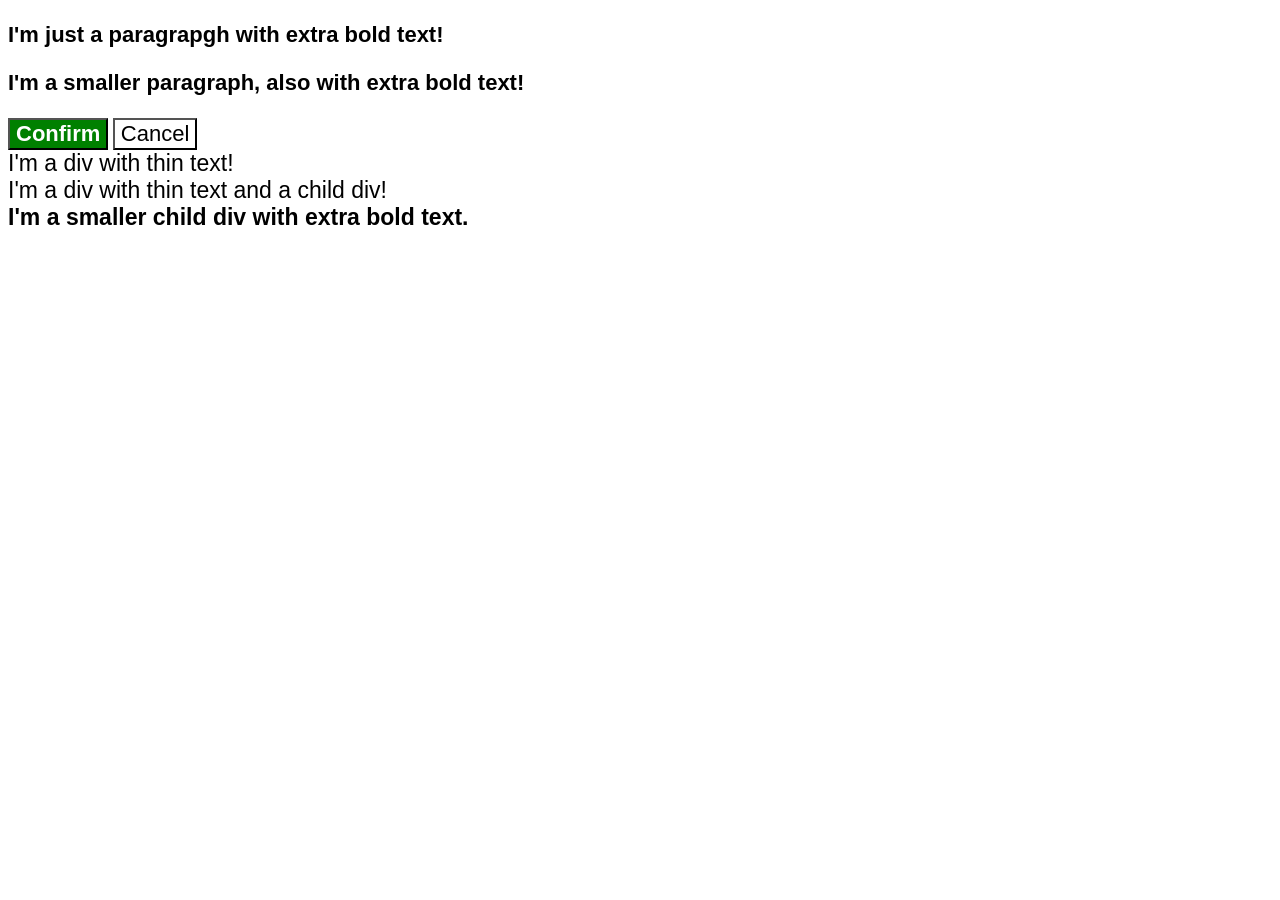
<file: foundations/cascade/index.html>
<!DOCTYPE html>
<html lang="en">

<head>
	<meta charset="UTF-8">
	<meta name="viewport" content="width=device-width, initial-scale=1.0">
	<title>Fix the cascade</title>
	<link rel="stylesheet" href="style.css">
</head>

<body>
	<p class="para">I'm just a paragrapgh with extra bold text!</p>
	<p class="para small-para">I'm a smaller paragraph, also with extra bold text!</p>
	<button id="confirm-button" class="button">Confirm</button>
	<button id="cancel-button" class="button">Cancel</button>
	<div class="text">I'm a div with thin text!</div>
	<div class="text">I'm a div with thin text and a child div!
		<div class="text child">I'm a smaller child div with extra bold text.</div>
	</div>

</body>

</html>
</file>
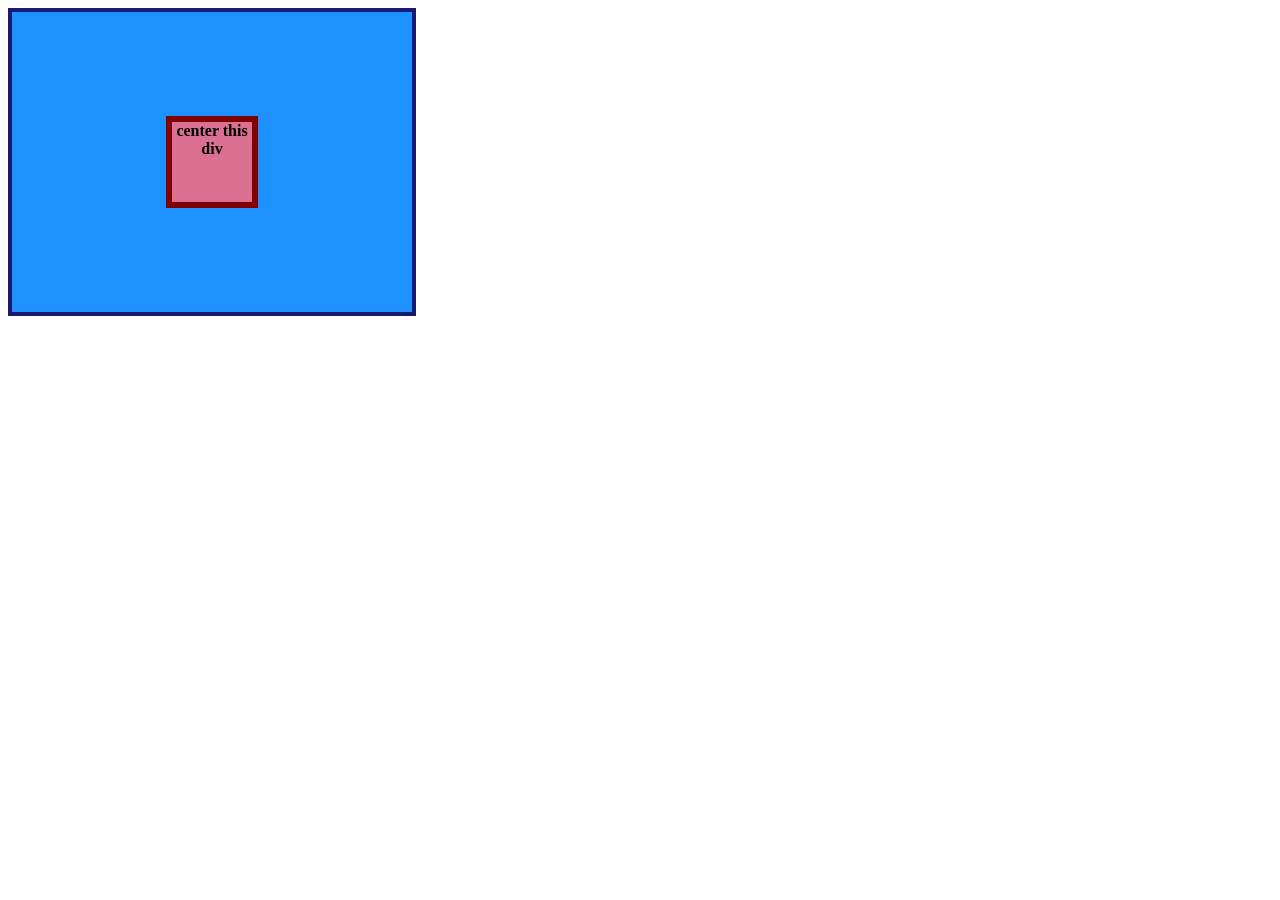
<file: foundations/flex/01-flex-center/index.html>
<!DOCTYPE html>
<html lang="en">

<head>
	<meta charset="UTF-8">
	<meta name="viewport" content="width=device-width, initial-scale=1.0">
	<title>CENTER THIS DIV</title>
	<link rel="stylesheet" href="style.css">
</head>

<body>
	<div class="container">
		<div class="box">center this div</div>
	</div>
</body>

</html>
</file>
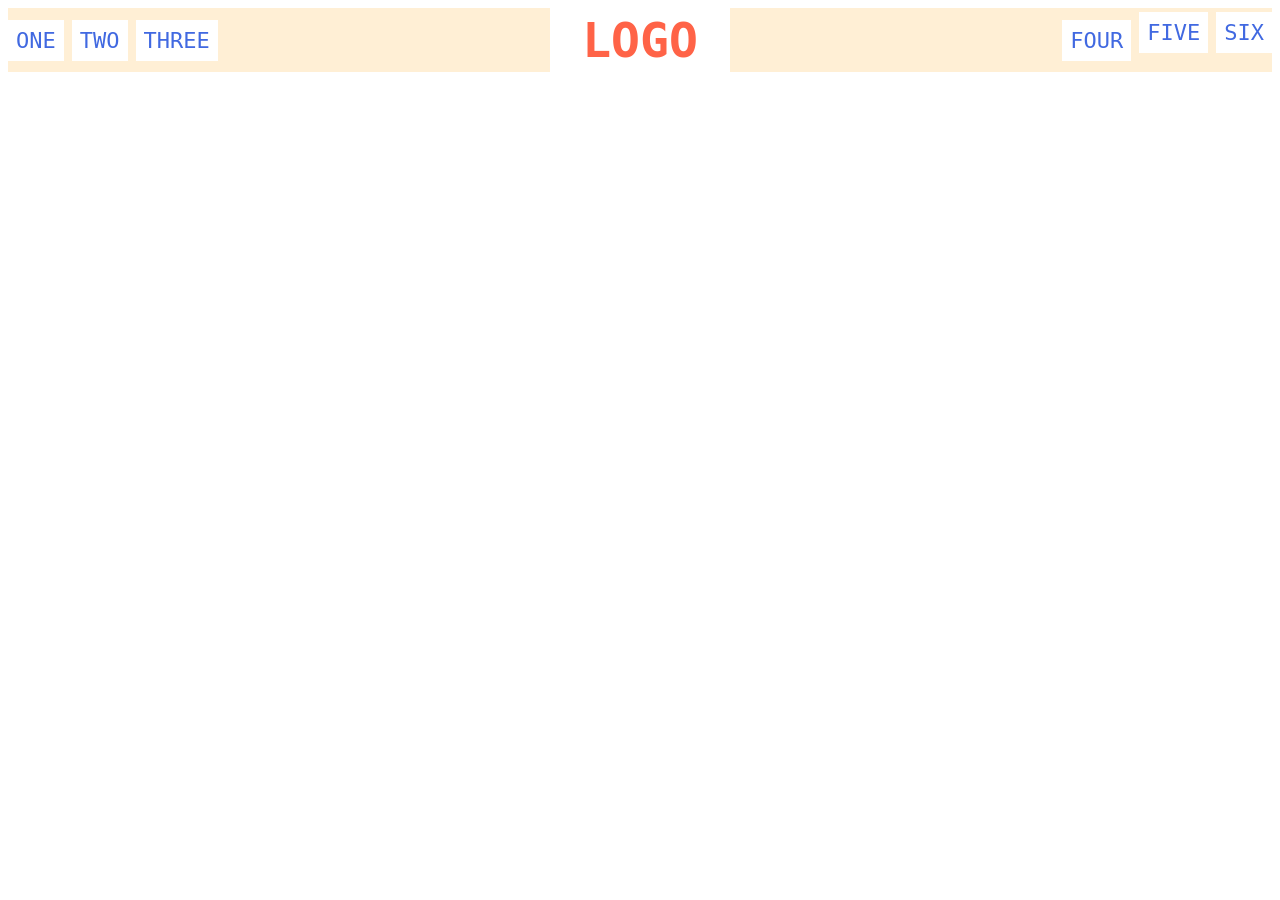
<file: foundations/flex/02-flex-header/index.html>
<!doctype html>
<html lang="en">

<head>
  <meta charset="UTF-8" />
  <meta name="viewport" content="width=device-width, initial-scale=1.0" />
  <title>Flex Header</title>
  <link rel="stylesheet" href="style.css" />
</head>

<body>
  <div class="header">
    <div class="left-links">
      <ul>
        <li><a href="#">ONE</a></li>
        <li><a href="#">TWO</a></li>
        <li><a href="#">THREE</a></li>
      </ul>
    </div>
    <div class="logo">LOGO</div>
    <div class="rigt-links">
      <ul <li><a href="#">FOUR</a></li>
        <li><a href="#">FIVE</a></li>
        <li><a href="#">SIX</a></li>
      </ul>
    </div>
  </div>
</body>

</html>
</file>
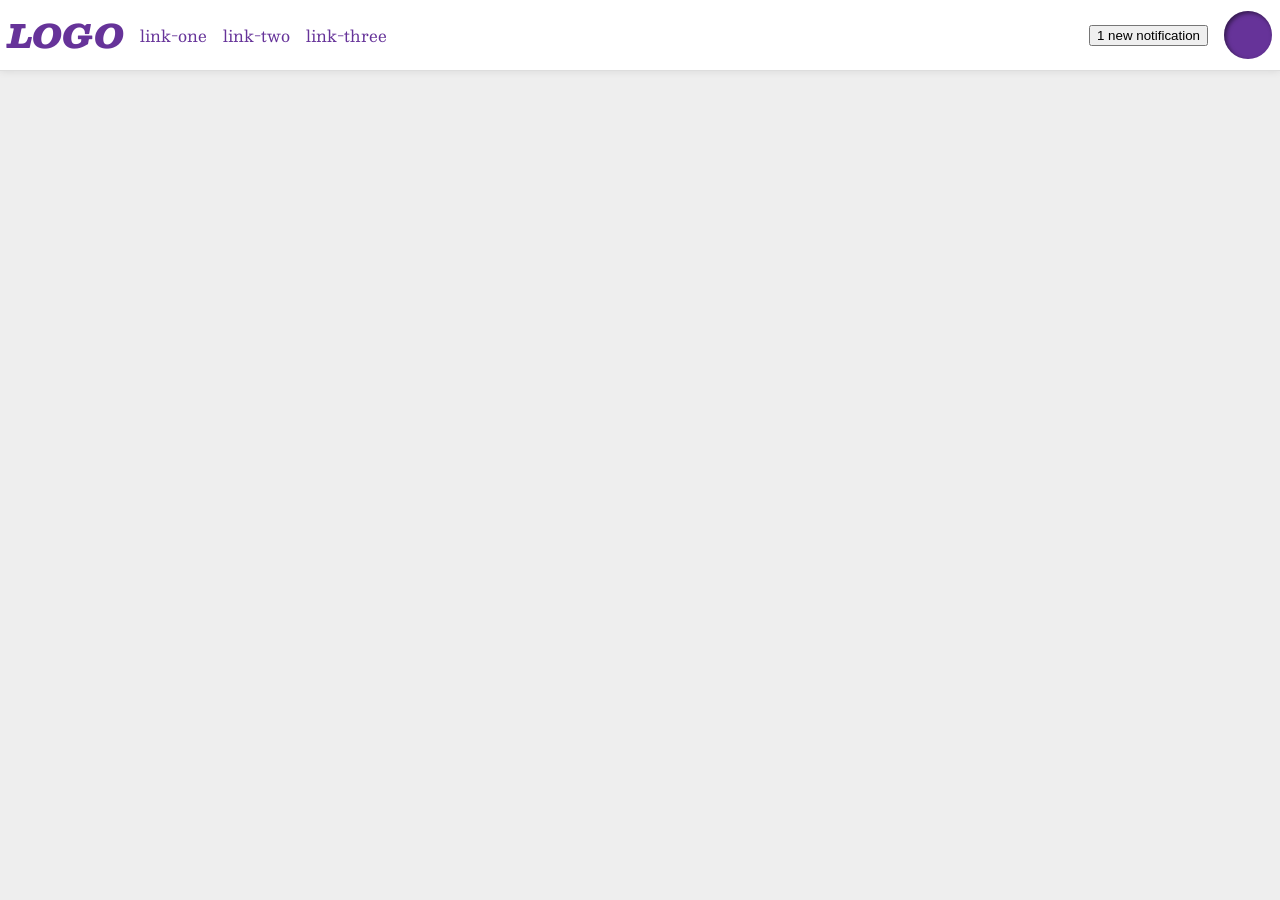
<file: foundations/flex/03-flex-header-2/index.html>
<!DOCTYPE html>
<html lang="en">

<head>
	<meta charset="UTF-8">
	<meta http-equiv="X-UA-Compatible" content="IE=edge">
	<meta name="viewport" content="width=device-width, initial-scale=1.0">
	<title>Flex Header 2</title>
	<link rel="stylesheet" href="style.css">
</head>

<body>

	<div class="header">
		<div class="left">
			<div class="logo">
				LOGO
			</div>
			<ul class="links">
				<li><a href="https://google.com">link-one</a></li>
				<li><a href="https://google.com">link-two</a></li>
				<li><a href="https://google.com">link-three</a></li>
			</ul>
		</div>
		<div class="right">
			<button class="notifications">
				1 new notification
			</button>
			<div class="profile-image"></div>
		</div>

	</div>
</body>

</html>
</file>
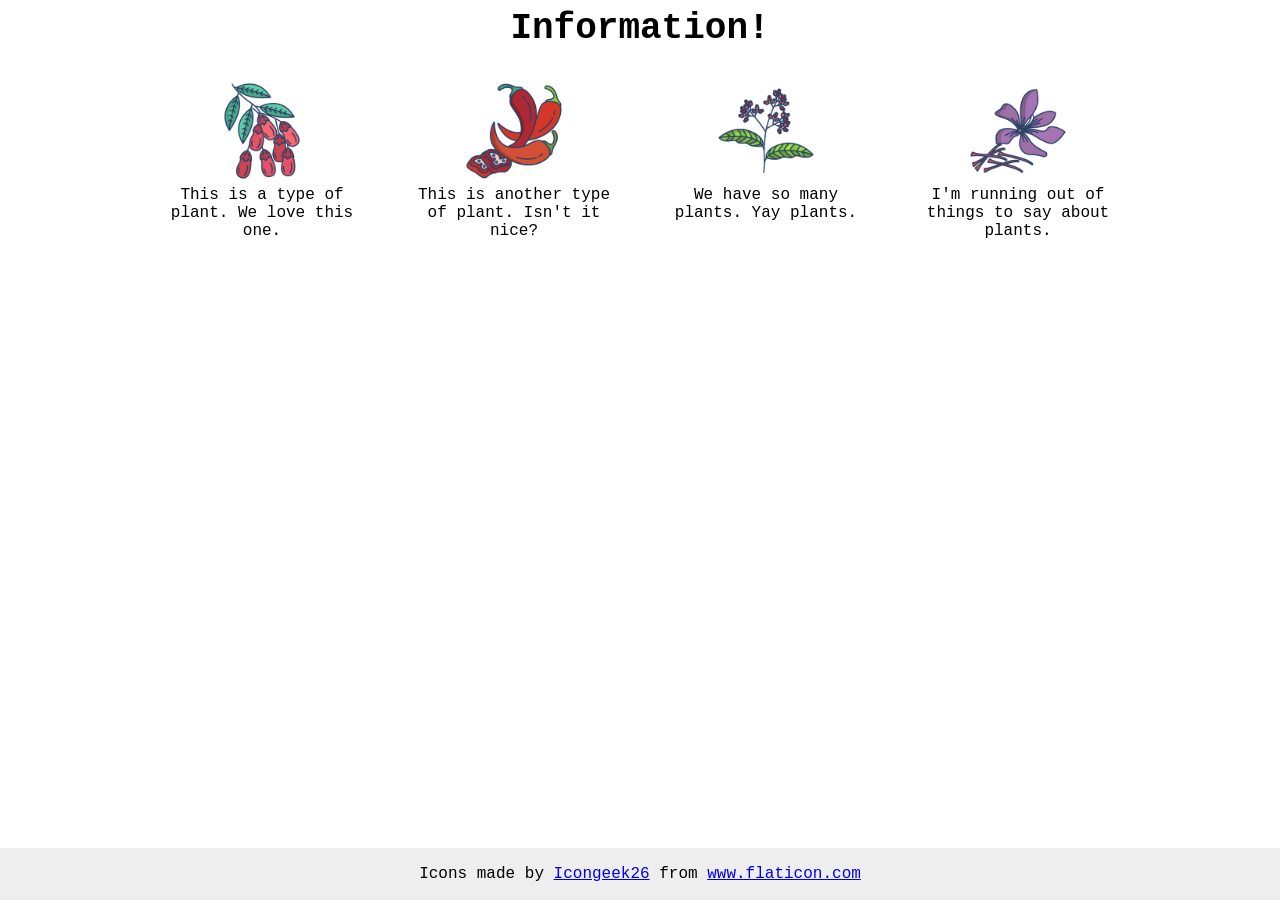
<file: foundations/flex/04-flex-information/index.html>
<!DOCTYPE html>
<html lang="en">

<head>
	<meta charset="UTF-8">
	<meta http-equiv="X-UA-Compatible" content="IE=edge">
	<meta name="viewport" content="width=device-width, initial-scale=1.0">
	<title>Information</title>
	<link rel="stylesheet" href="style.css">
</head>

<body>
	<div class="title">Information!</div>


	<div class="container">

		<div class="info">
			<img src="./images/barberry.png" alt="barberry">
			<div class="text">This is a type of plant. We love this one.</div>
		</div>
		<div class="info">
			<img src="./images/chilli.png" alt="chili">
			<div class="text">This is another type of plant. Isn't it nice?</div>
		</div>
		<div class="info">
			<img src="./images/pepper.png" alt="pepper">
			<div class="text">We have so many plants. Yay plants.</div>
		</div>
		<div class="info">
			<img src="./images/saffron.png" alt="saffron">
			<div class="text">I'm running out of things to say about plants.</div>
		</div>



	</div>


	<!-- disregard this section, it's here to give attribution to the creator of these icons -->
	<div class="footer">
		<div>Icons made by <a href="https://www.flaticon.com/authors/icongeek26" title="Icongeek26">Icongeek26</a> from <a
				href="https://www.flaticon.com/" title="Flaticon">www.flaticon.com</a></div>
	</div>
</body>

</html>
</file>
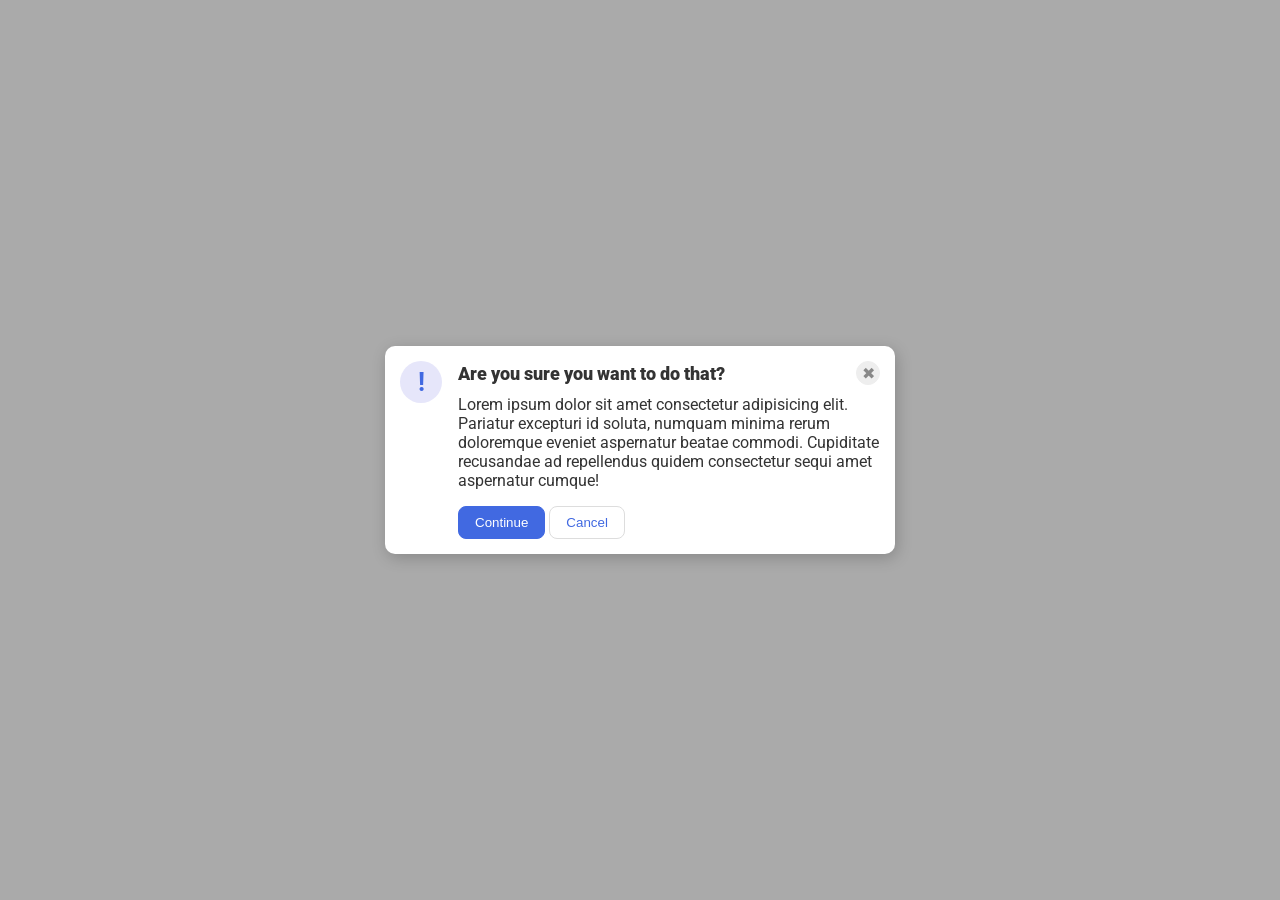
<file: foundations/flex/05-flex-modal/index.html>
<!DOCTYPE html>
<html lang="en">

<head>
	<meta charset="UTF-8">
	<meta http-equiv="X-UA-Compatible" content="IE=edge">
	<meta name="viewport" content="width=device-width, initial-scale=1.0">
	<link rel="stylesheet" href="style.css">
	<title>Modal</title>
</head>

<body>
	<div class="modal">
		<div class="icon">!</div>
		<div class="container">
			<div class="header">Are you sure you want to do that?
				<button class="close-button">✖</button>
			</div>
			<div class="text">Lorem ipsum dolor sit amet consectetur adipisicing elit. Pariatur excepturi id soluta, numquam
				minima rerum doloremque eveniet aspernatur beatae commodi. Cupiditate recusandae ad repellendus quidem
				consectetur
				sequi amet aspernatur cumque!</div>
			<button class="continue">Continue</button>
			<button class="cancel">Cancel</button>
		</div>
	</div>
</body>

</html>
</file>
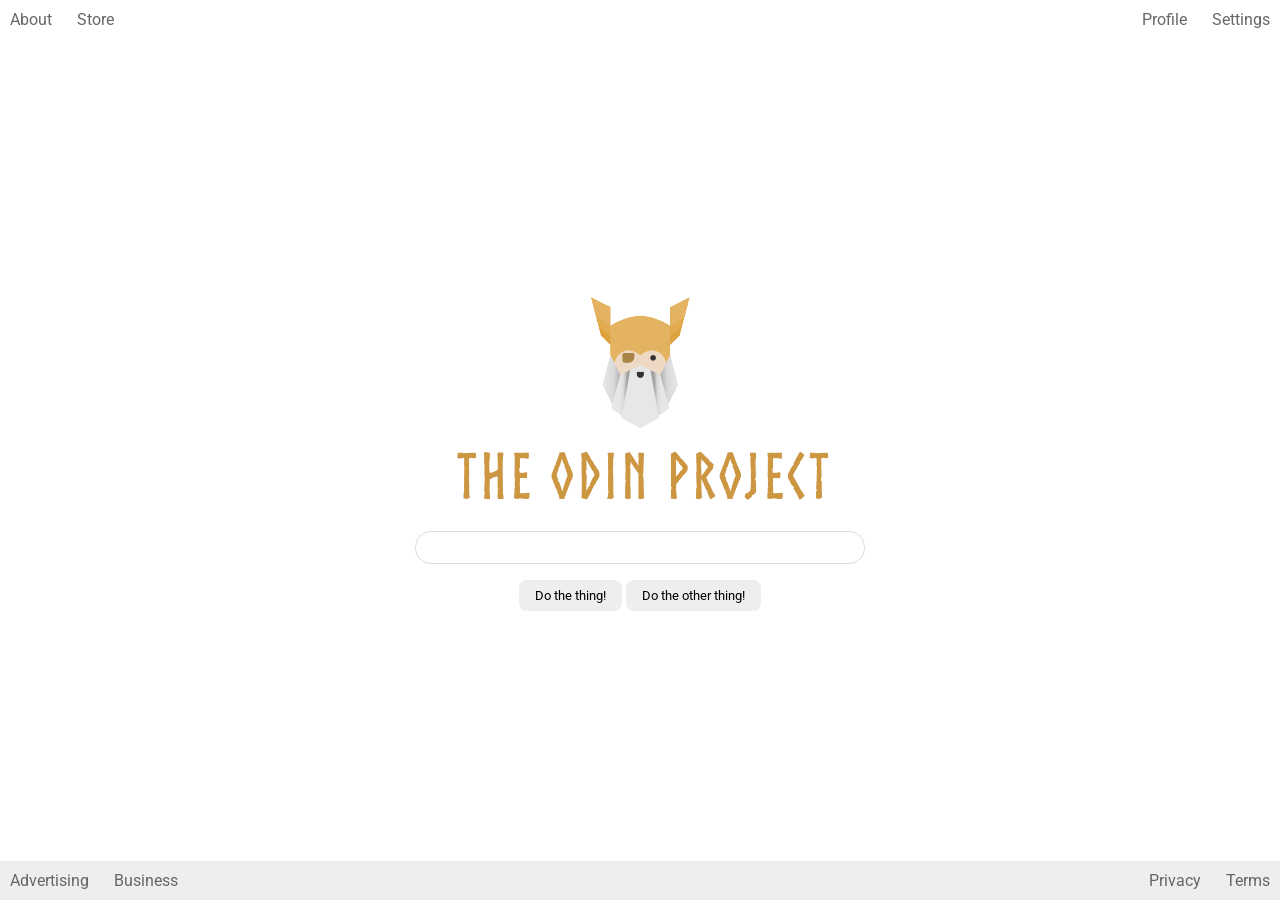
<file: foundations/flex/06-flex-layout/index.html>
<!DOCTYPE html>
<html lang="en">

<head>
	<meta charset="UTF-8">
	<meta http-equiv="X-UA-Compatible" content="IE=edge">
	<meta name="viewport" content="width=device-width, initial-scale=1.0">
	<title>LAYOUT</title>
	<link rel="stylesheet" href="./style.css">
</head>

<body>
	<div class="header">
		<ul class="left-links">
			<li><a href="#">About</a></li>
			<li><a href="#">Store</a></li>
		</ul>
		<ul class="right-links">
			<li><a href="#">Profile</a></li>
			<li><a href="#">Settings</a></li>
		</ul>
	</div>
	<div class="content">
		<img src="./images/logo.png" alt="Project logo. Represents odin with the project name.">
		<div class="input">
			<input type="text">
		</div>
		<div class="buttons">
			<button>Do the thing!</button>
			<button>Do the other thing!</button>
		</div>
	</div>
	<div class="footer">
		<ul class="left-links">
			<li><a href="#">Advertising</a></li>
			<li><a href="#">Business</a></li>
		</ul>
		<ul class="right-links">
			<li><a href="#">Privacy</a></li>
			<li><a href="#">Terms</a></li>
		</ul>
	</div>
</body>

</html>
</file>
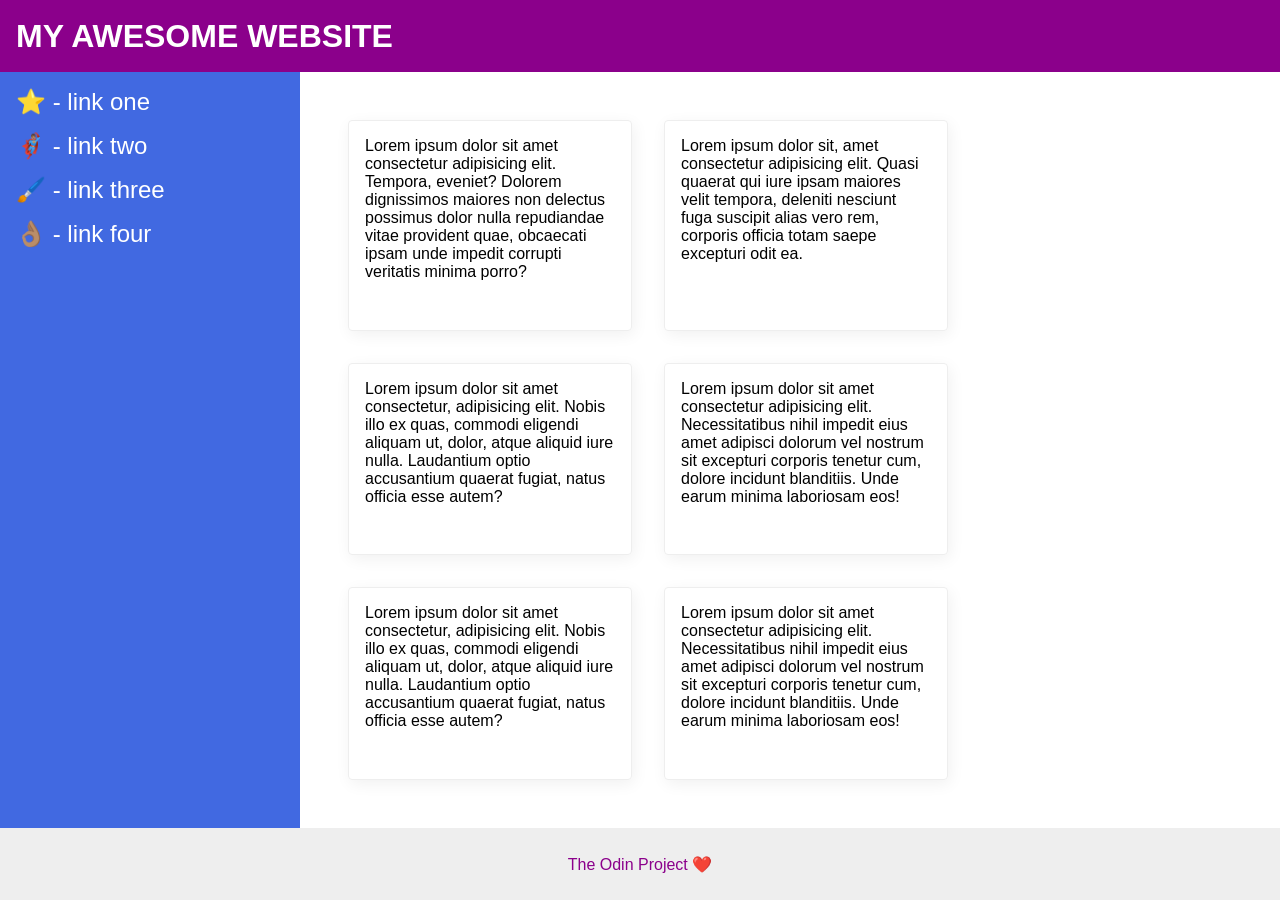
<file: foundations/flex/07-flex-layout-2/index.html>
<!DOCTYPE html>
<html lang="en">

<head>
	<meta charset="UTF-8">
	<meta http-equiv="X-UA-Compatible" content="IE=edge">
	<meta name="viewport" content="width=device-width, initial-scale=1.0">
	<title>The Holy Grail</title>
	<link rel="stylesheet" href="style.css">
</head>

<body>
	<div class="header">
		MY AWESOME WEBSITE
	</div>

	<div class="info">

		<div class="sidebar">
			<ul>
				<li><a href="#">⭐ - link one</a></li>
				<li><a href="#">🦸🏽‍♂️ - link two</a></li>
				<li><a href="#">🖌️ - link three</a></li>
				<li><a href="#">👌🏽 - link four</a></li>
			</ul>
		</div>

		<div class="cards_section">

			<div class="card">Lorem ipsum dolor sit amet consectetur adipisicing elit. Tempora, eveniet? Dolorem dignissimos
				maiores non delectus possimus dolor nulla repudiandae vitae provident quae, obcaecati ipsam unde impedit
				corrupti
				veritatis minima porro?</div>
			<div class="card">Lorem ipsum dolor sit, amet consectetur adipisicing elit. Quasi quaerat qui iure ipsam maiores
				velit
				tempora, deleniti nesciunt fuga suscipit alias vero rem, corporis officia totam saepe excepturi odit ea.</div>
			<div class="card">Lorem ipsum dolor sit amet consectetur, adipisicing elit. Nobis illo ex quas, commodi eligendi
				aliquam ut, dolor, atque aliquid iure nulla. Laudantium optio accusantium quaerat fugiat, natus officia esse
				autem?
			</div>
			<div class="card">Lorem ipsum dolor sit amet consectetur adipisicing elit. Necessitatibus nihil impedit eius amet
				adipisci dolorum vel nostrum sit excepturi corporis tenetur cum, dolore incidunt blanditiis. Unde earum minima
				laboriosam eos!</div>
			<div class="card">Lorem ipsum dolor sit amet consectetur, adipisicing elit. Nobis illo ex quas, commodi eligendi
				aliquam ut, dolor, atque aliquid iure nulla. Laudantium optio accusantium quaerat fugiat, natus officia esse
				autem?
			</div>
			<div class="card">Lorem ipsum dolor sit amet consectetur adipisicing elit. Necessitatibus nihil impedit eius amet
				adipisci dolorum vel nostrum sit excepturi corporis tenetur cum, dolore incidunt blanditiis. Unde earum minima
				laboriosam eos!</div>

		</div>
	</div>

	<div class="footer">
		The Odin Project ❤️
	</div>
</body>

</html>
</file>
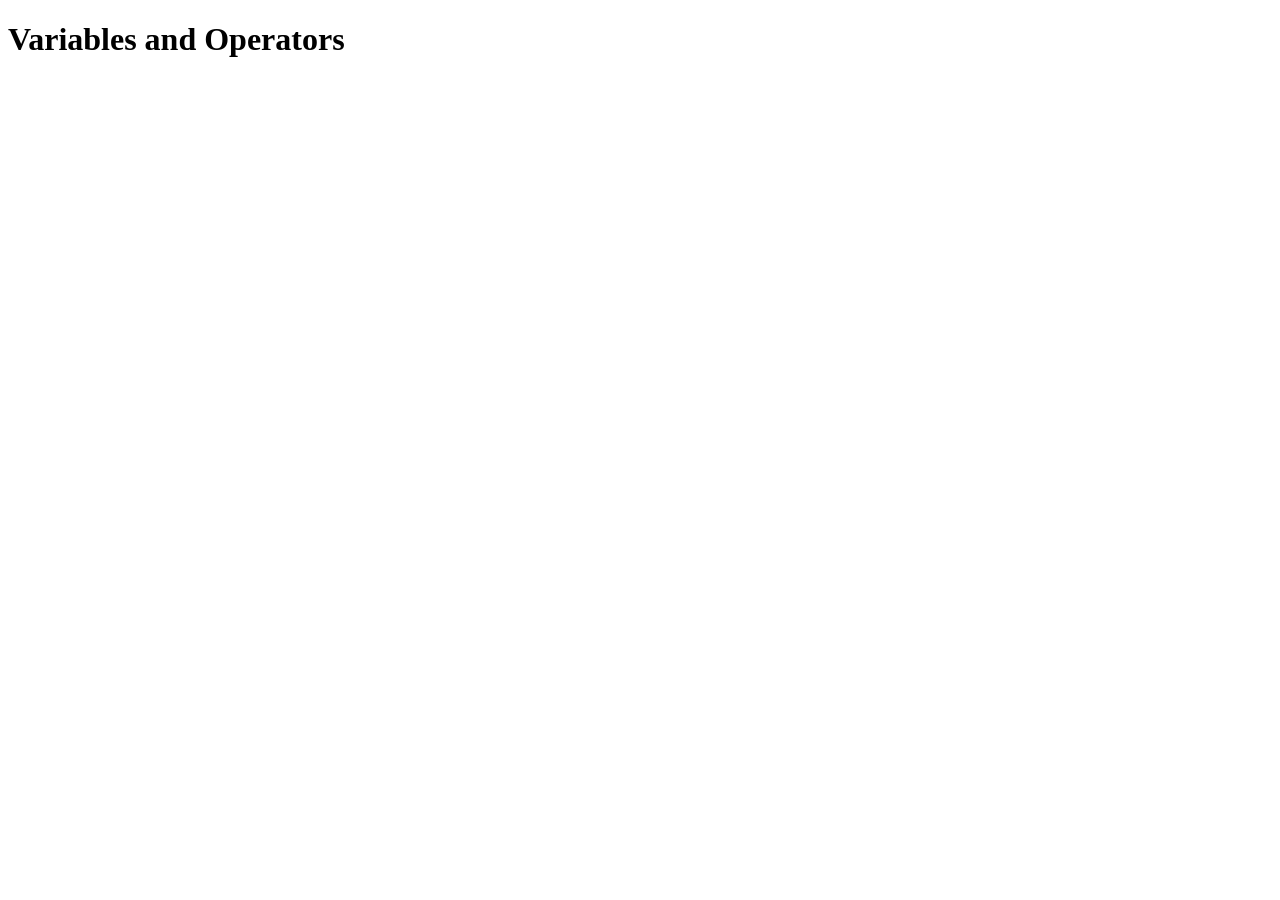
<file: foundations/JavaScript_Basics/Assignments/01-VariablesAndOperators/index.html>
<!DOCTYPE html>
<html lang="en">

<head>
	<meta charset="UTF-8">
	<meta name="viewport" content="width=device-width, initial-scale=1">
	<title>Variables and Operatos</title>
	<script src="main.js"></script>
</head>

<body>
	<h1>Variables and Operators</h1>

</body>

</html>
</file>
<file: foundations/cascade/style.css>
body {
	font-family: Arial, Helvetica, sans-serif;
}

.para,
.small-para {
	color: black;
	font-weight: 800;
}

.small-para {
	font-size: 14px;
	font-weight: 800;
}

.para {
	font-size: 22px;
}

.button {
	font-size: 22px;
}

#confirm-button {
	background-color: green;
	color: white;
	font-weight: bold;
}

#cancel-button {
	background-color: white;
	color: black;
}


.text {
	font-weight: 200;
	font-size: 23px;

}

.child {
	font-weight: bold;
}
</file>
<file: foundations/flex/01-flex-center/style.css>
.container {
	background: dodgerblue;
	border: 4px solid midnightblue;
	width: 400px;
	height: 300px;
	/* SOLUTION */
	display: flex;
	align-items: center;
	justify-content: center;
}

.box {
	background: palevioletred;
	font-weight: bold;
	text-align: center;
	border: 6px solid maroon;
	width: 80px;
	height: 80px;
}
</file>
<file: foundations/flex/02-flex-header/style.css>
.header {
  font-family: monospace;
  background: papayawhip;
  /* SOLUTION */
  display: flex;
  align-items: center;
  justify-content: space-between;
}

.logo {
  font-size: 48px;
  font-weight: 900;
  color: tomato;
  background: white;
  padding: 4px 32px;
}

ul {
  /* This removes the dots on the list items */
  list-style-type: none;
  /* SOLUTION */
  display: flex;
  margin: 0;
  padding: 0;
  gap: 8px;
}

a {
  font-size: 22px;
  background: white;
  padding: 8px;
  color: royalblue;

  /* This removes the line under the links */
  text-decoration: none;
}
</file>
<file: foundations/flex/03-flex-header-2/style.css>
@import url('https://fonts.googleapis.com/css2?family=Besley:ital,wght@0,400;1,900&display=swap');

body {
	margin: 0;
	background: #eee;
	font-family: Besley, serif;
}

.header {
	background: white;
	border-bottom: 1px solid #ddd;
	box-shadow: 0 0 8px rgba(0, 0, 0, .1);
	/*  SOLUTION  */
	display: flex;
	justify-content: space-between;
	padding: 8px;
}

.profile-image {
	background: rebeccapurple;
	box-shadow: inset 2px 2px 4px rgba(0, 0, 0, .5);
	border-radius: 50%;
	width: 48px;
	height: 48px;
}

.logo {
	color: rebeccapurple;
	font-size: 32px;
	font-weight: 900;
	font-style: italic;
}

button .notifications {
	border: none;
	border-radius: 8px;
	background: rebeccapurple;
	color: white;
	padding: 8px 24px;
}

a {
	/* this removes the line under our links */
	text-decoration: none;
	color: rebeccapurple;
	gap: 60px;
}

ul {
	list-style-type: none;
	display: flex;
	justify-content: space-between;
	/* SOLUTION  */
	display: flex;
	margin: 0;
	padding: 0;
	gap: 16px;
}

.left,
.right {
	display: flex;
	align-items: center;
	gap: 16px;

}
</file>
<file: foundations/flex/04-flex-information/style.css>
body {
	font-family: 'Courier New', Courier, monospace;
}

img {
	width: 100px;
	height: 100px;
}

.title {
	font-size: 36px;
	font-weight: 900;
}


/* do not edit this footer */
.footer {
	position: fixed;
	bottom: 0;
	left: 0;
	right: 0;
	height: 52px;
	display: flex;
	align-items: center;
	justify-content: center;
	background: #eee;
}




/* ------ SOLUTION  -------- */

body {
	text-align: center;
}

.title {
	margin-bottom: 32px;
}

.container {
	display: flex;
	justify-content: center;
	gap: 52px;
}

.info {
	max-width: 200px;
}
</file>
<file: foundations/flex/05-flex-modal/style.css>
@import url('https://fonts.googleapis.com/css2?family=Roboto:wght@400;700&display=swap');

html,
body {
	height: 100%;
}

body {
	font-family: Roboto, sans-serif;
	margin: 0;
	background: #aaa;
	color: #333;
	/* I'll give you this one for free lol */
	display: flex;
	align-items: center;
	justify-content: center;
}

.modal {
	background: white;
	width: 480px;
	border-radius: 10px;
	box-shadow: 2px 4px 16px rgba(0, 0, 0, .2);
}

.icon {
	color: royalblue;
	font-size: 26px;
	font-weight: 700;
	background: lavender;
	width: 42px;
	height: 42px;
	border-radius: 50%;
	display: flex;
	align-items: center;
	justify-content: center;
}

.close-button {
	background: #eee;
	border-radius: 50%;
	color: #888;
	font-weight: 400;
	font-size: 16px;
	height: 24px;
	width: 24px;
	display: flex;
	align-items: center;
	justify-content: center;
	border: 1px solid #eee;
	padding: 0;
}

button {
	cursor: pointer;
	padding: 8px 16px;
	border-radius: 8px;
}

button.continue {
	background: royalblue;
	border: 1px solid royalblue;
	color: white;
}

button.cancel {
	background: white;
	border: 1px solid #ddd;
	color: royalblue;
}

/*-------   SOLUTION   -------*/

.modal {
	display: flex;
	flex-direction: row;
	padding: 15px;
	gap: 16px;
}

.icon {
	flex-shrink: 0;
}

.header {
	display: flex;
	align-items: center;
	justify-content: space-between;
	font-size: 18px;
	font-weight: 900;
	margin-bottom: 10px;

}

.text {
	margin-bottom: 16px;
}
</file>
<file: foundations/flex/06-flex-layout/style.css>
@import url('https://fonts.googleapis.com/css2?family=Roboto:wght@400;700&display=swap');

body {
	height: 100vh;
	margin: 0;
	overflow: hidden;
	font-family: Roboto, sans-serif;
}

img {
	width: 600px;
}

button {
	font-family: Roboto, sans-serif;
	border: none;
	border-radius: 8px;
	background: #eee;
}

input {
	border: 1px solid #ddd;
	border-radius: 16px;
	padding: 8px 24px;
	width: 400px;
}


/*  ------- SOLUTION --------  */

body {
	display: flex;
	flex-direction: column;
}

.content {
	flex: 1;
	display: flex;
	flex-direction: column;
	align-items: center;
	justify-content: center;
	gap: 16px;
}

.header,
.footer {
	display: flex;
	justify-content: space-between;
	padding: 10px;
}

.footer {
	background: #eeeeee;
}

.left-links,
.right-links {
	gap: 25px;
	display: flex;
	justify-content: space-evenly;
}

ul {
	list-style: none;
	display: flex;
	margin: 0;
	padding: 0;
	gap: 16px;
}

a {
	color: #666;
	text-decoration-line: none;
}


button {
	padding: 8px 16px;
}
</file>
<file: foundations/flex/07-flex-layout-2/style.css>
body {
	font-family: -apple-system, BlinkMacSystemFont, 'Segoe UI', Roboto, Oxygen, Ubuntu, Cantarell, 'Open Sans', 'Helvetica Neue', sans-serif;
	margin: 0;
	min-height: 100vh;
}

.header {
	height: 72px;
	background: darkmagenta;
	color: white;
}

.footer {
	height: 72px;
	background: #eee;
	color: darkmagenta;
}

.sidebar {
	width: 300px;
	background: royalblue;
	box-sizing: border-box;
}

.card {
	border: 1px solid #eee;
	box-shadow: 2px 4px 16px rgba(0, 0, 0, .06);
	border-radius: 4px;
}


/*   SOLUTION   */

body {
	display: flex;
	flex-direction: column;
}

.header {
	display: flex;
	align-items: center;
	padding: 0 16px;
	font-size: 32px;
	font-weight: 900;
}

.info {
	display: flex;
	flex: 1;
}

.sidebar {
	flex-shrink: 0;
	padding: 16px;
}

ul {
	list-style-type: none;
	margin: 0;
	padding: 0;
}

li {
	margin-bottom: 16px;
}

a {
	text-decoration: none;
	color: white;
	font-size: 24px;
}

.cards_section {
	display: flex;
	flex-wrap: wrap;
	gap: 32px;
	padding: 48px;
}

.card {
	width: 250px;
	padding: 16px;
}

.footer {
	display: flex;
	align-items: center;
	justify-content: center;
}
</file>
